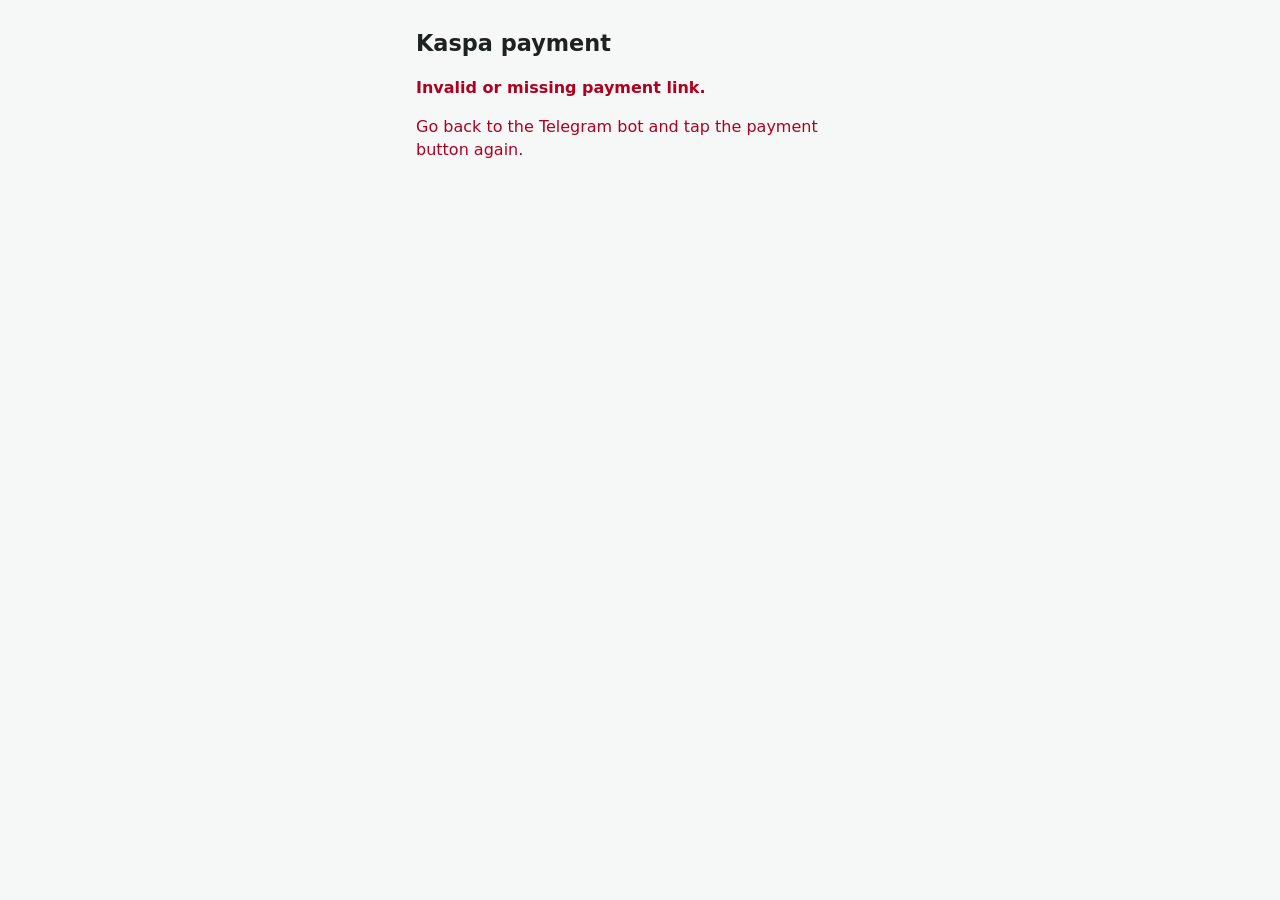
<file: index.html>
<!doctype html>
<!--
  Kaspa Bets payment redirect.
  Telegram inline buttons only accept http(s)/tg URLs, so the bot links here and this page
  hands a kaspa:/kaspatest: payment URI to the wallet installed on the device (e.g. Kaspium).
  Static page: no backend, no tracking, no cookies, no third-party requests.
-->
<html lang="en">
<head>
<meta charset="utf-8">
<meta name="viewport" content="width=device-width,initial-scale=1">
<meta name="referrer" content="no-referrer">
<meta name="robots" content="noindex">
<meta http-equiv="Content-Security-Policy" content="default-src 'none'; script-src 'self'; style-src 'self'; img-src 'self' data:; base-uri 'none'; form-action 'none'">
<title>Pay with a Kaspa wallet</title>
<link rel="stylesheet" href="style.css">
</head>
<body>
<main>
  <h1>Kaspa payment</h1>
  <div id="error" class="error" hidden>
    <p><b>Invalid or missing payment link.</b></p>
    <p>Go back to the Telegram bot and tap the payment button again.</p>
  </div>
  <div id="pay" hidden>
    <p id="label" class="label" hidden></p>
    <p id="net" class="net"></p>
    <div class="row"><span class="k">Amount</span><span class="v"><b id="amount"></b> <span id="unit"></span></span></div>
    <p class="hint">Send exactly this amount, down to the last digit.</p>
    <div class="row"><span class="k">To</span><code id="addr" class="v"></code></div>
    <a id="open" class="btn primary" href="#">Open in wallet</a>
    <div class="two">
      <button id="copy-addr" class="btn" type="button">Copy address</button>
      <button id="copy-amount" class="btn" type="button">Copy amount</button>
    </div>
    <p id="toast" class="toast" aria-live="polite"></p>
    <div id="qr" class="qr" aria-label="Payment QR code"></div>
    <p class="tz"><a id="tz" class="tzlink" href="#" hidden>Use my local time in the bot</a></p>
    <p class="note" id="testnet-note" hidden>Testnet: Kaspium only sees testnet-10 after you add a TN10 node
      (Settings &rarr; Network / Node). tKAS has no value.</p>
    <p class="note">Nothing opened? Make sure a Kaspa wallet is installed and set to the same network,
      or scan the QR code / copy the address and amount into any Kaspa wallet.</p>
  </div>
</main>
<script src="vendor/qrcode.js"></script>
<script src="app.js"></script>
</body>
</html>
</file>
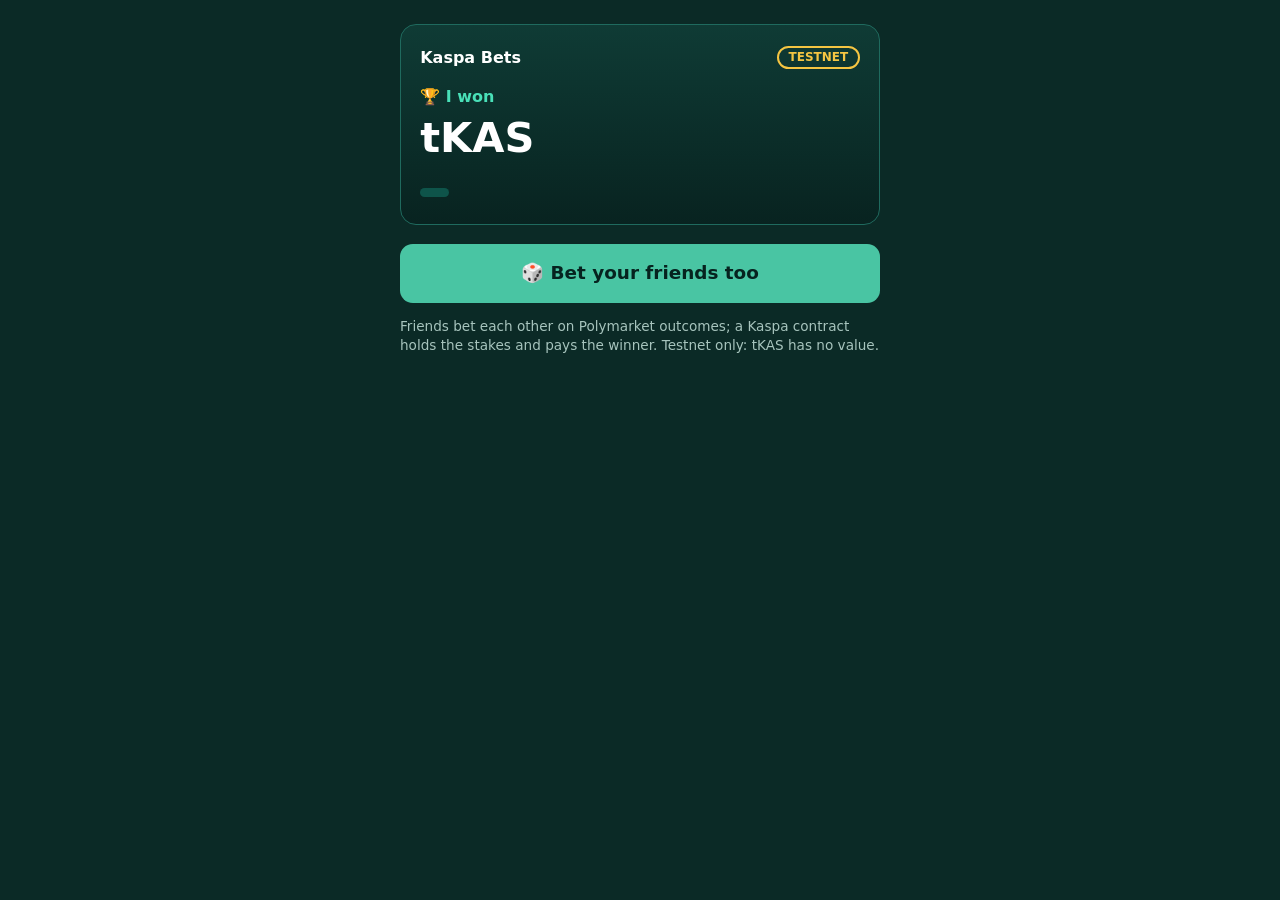
<file: w/index.html>
<!doctype html>
<!--
  Kaspa Bets win share page. The bot's win card share buttons (X, WhatsApp, Telegram, Facebook, Reddit, LinkedIn)
  link here with the win in the query string: a=amount, s=side, q=market question, b=bot username, l=language.
  Link previews use the static, generic og.png below (a static host cannot render a per-win preview image);
  the post text itself carries the amount. Static page: no backend, no tracking, no cookies, no third-party requests.
-->
<html lang="en">
<head>
<meta charset="utf-8">
<meta name="viewport" content="width=device-width,initial-scale=1">
<meta name="referrer" content="no-referrer">
<meta http-equiv="Content-Security-Policy" content="default-src 'none'; script-src 'self'; style-src 'self'; img-src 'self'; base-uri 'none'; form-action 'none'">
<title>I won on Kaspa Bets</title>
<meta name="description" content="Bet your friends on Polymarket outcomes. Settled on Kaspa, paid by a contract. Testnet.">
<meta property="og:type" content="website">
<meta property="og:site_name" content="Kaspa Bets">
<meta property="og:title" content="I won on Kaspa Bets 🏆">
<meta property="og:description" content="Bet your friends on Polymarket outcomes. Think you can beat me?">
<meta property="og:image" content="https://heziyaffe.github.io/kaspa-bets-pay/w/og.png">
<meta property="og:image:width" content="1200">
<meta property="og:image:height" content="630">
<meta property="og:image:alt" content="Kaspa Bets win card">
<meta name="twitter:card" content="summary_large_image">
<meta name="twitter:title" content="I won on Kaspa Bets 🏆">
<meta name="twitter:description" content="Bet your friends on Polymarket outcomes. Think you can beat me?">
<meta name="twitter:image" content="https://heziyaffe.github.io/kaspa-bets-pay/w/og.png">
<link rel="stylesheet" href="w.css">
</head>
<body>
<main>
  <div class="card">
    <p class="brand">Kaspa Bets <span class="pill">TESTNET</span></p>
    <p class="won">🏆 I won</p>
    <p class="amount" id="amount">tKAS</p>
    <p class="q" id="q" hidden></p>
    <p class="side" id="side" hidden></p>
  </div>
  <a id="go" class="btn" href="https://t.me/">🎲 Bet your friends too</a>
  <p class="note">Friends bet each other on Polymarket outcomes; a Kaspa contract holds the stakes and pays the winner.
    Testnet only: tKAS has no value.</p>
</main>
<script src="w.js"></script>
</body>
</html>
</file>
<file: style.css>
*{box-sizing:border-box}
body{font:16px/1.45 system-ui,-apple-system,Segoe UI,Roboto,sans-serif;margin:0;background:#f6f8f7;color:#1d2321}
main{max-width:30rem;margin:0 auto;padding:1.5rem 1rem 3rem}
h1{font-size:1.4rem;margin:.2rem 0 1rem}
.net{display:inline-block;background:#e3f6f0;color:#13795b;border-radius:1rem;padding:.2rem .7rem;font-size:.85rem;font-weight:600}
.net.test{background:#fff4dc;color:#8a5a00}
.label{font-weight:600;margin:.2rem 0 .6rem}
.row{display:flex;gap:.6rem;align-items:baseline;margin:.6rem 0}
.k{color:#66706c;min-width:4rem}
.v{flex:1}
#amount{font-size:1.5rem}
code{word-break:break-all;background:#fff;border:1px solid #dfe5e2;padding:.3rem .4rem;border-radius:.4rem;font-size:.85rem}
.hint{color:#66706c;font-size:.85rem;margin:-.3rem 0 .8rem 4.6rem}
.btn{display:block;width:100%;text-align:center;border:1px solid #cfd8d4;background:#fff;color:#1d2321;padding:.8rem;border-radius:.7rem;font:inherit;font-weight:600;text-decoration:none;cursor:pointer}
.btn.primary{background:#49c5a3;border-color:#49c5a3;color:#fff;font-size:1.15rem;padding:1.05rem;margin:1rem 0 .6rem}
.two{display:flex;gap:.6rem}
.toast{min-height:1.2rem;color:#13795b;font-size:.85rem;text-align:center;margin:.4rem 0}
.qr{background:#fff;border:1px solid #dfe5e2;border-radius:.7rem;padding:.6rem;width:15rem;max-width:100%;margin:.6rem auto}
.qr svg{display:block;width:100%;height:auto}
.note{color:#66706c;font-size:.85rem}
.error{color:#b00020}
.tz{text-align:center;margin:.4rem 0}
.tzlink{color:#13795b;font-size:.9rem;font-weight:600}
</file>
<file: w/w.css>
*{box-sizing:border-box}
body{font:16px/1.45 system-ui,-apple-system,Segoe UI,Roboto,sans-serif;margin:0;background:#0b2a26;color:#fff}
main{max-width:32rem;margin:0 auto;padding:1.5rem 1rem 3rem}
.card{background:linear-gradient(#0f3b35,#082320);border:1px solid #1f6a5e;border-radius:1rem;padding:1.3rem 1.2rem}
.brand{font-weight:700;margin:0 0 1rem;display:flex;justify-content:space-between;align-items:center}
.pill{border:2px solid #f5c542;color:#f5c542;border-radius:1rem;padding:.05rem .6rem;font-size:.75rem}
.won{color:#49e0b8;font-weight:600;margin:0}
.amount{font-size:2.6rem;font-weight:900;margin:0 0 .6rem}
.q{font-size:1.1rem;font-weight:500;margin:.4rem 0}
.side{display:inline-block;background:#0e544a;color:#49e0b8;font-weight:700;border-radius:1.2rem;padding:.3rem .9rem;margin:.6rem 0 0}
.btn{display:block;text-align:center;background:#49c5a3;color:#06231f;font-weight:800;font-size:1.15rem;padding:1rem;border-radius:.8rem;text-decoration:none;margin:1.2rem 0 .8rem}
.note{color:#a7c4bd;font-size:.85rem}
</file>
